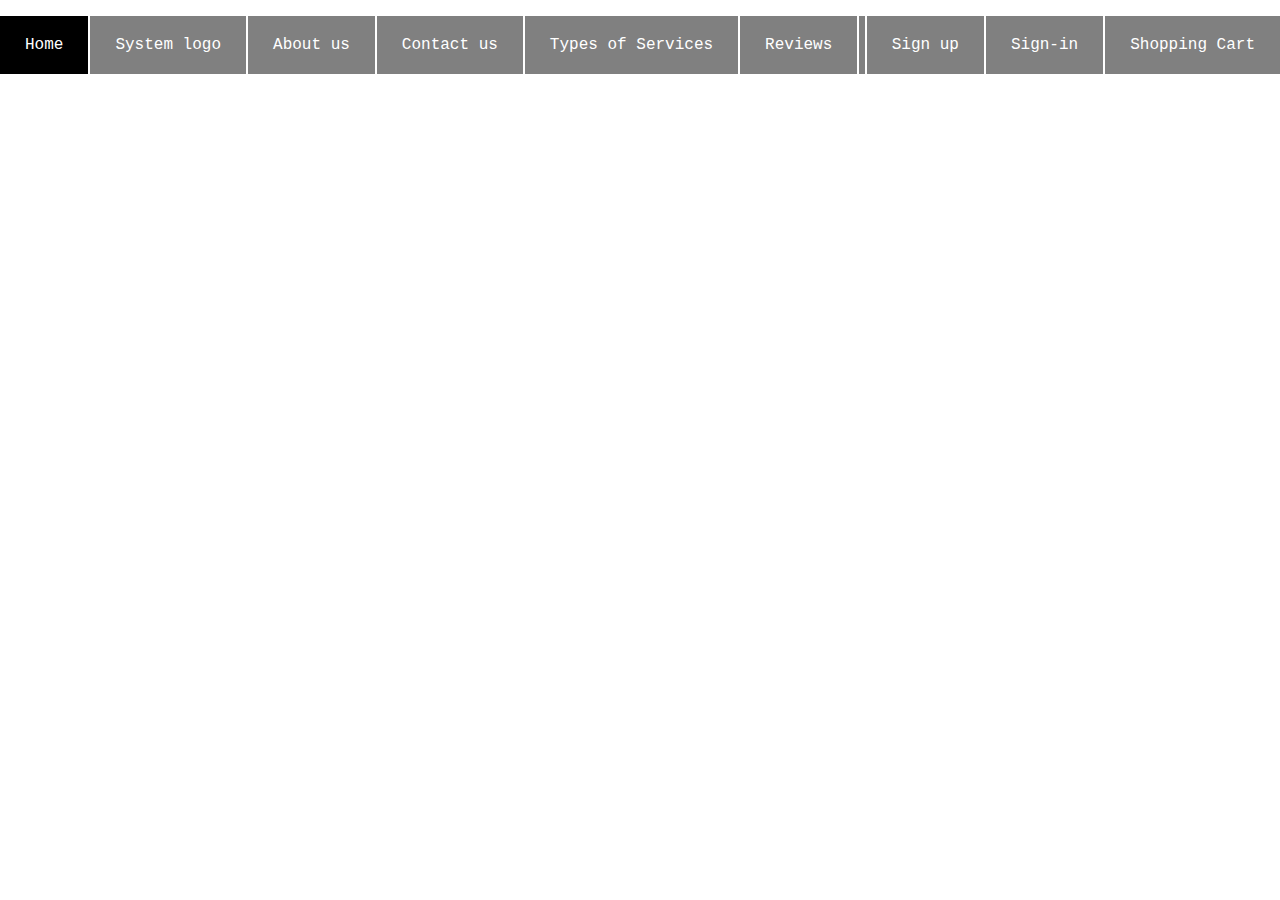
<file: index.html>
<!DOCTYPE html>
<html>

<head>
    <title>Smart Customer Services</title>
    <style>
        html {
            font-family: 'Courier New', Courier, monospace;
        }

        body {
            margin: 0;
        }

        ul {
            list-style-type: none;
            overflow: hidden;
            padding: 0;
            background-color: grey;
        }

        li {
            float: left;
            border-right: 2px solid white;
        }

        div li {
            border-right: none;
            border-left: 2px solid white;
        }

        li a {
            display: block;
            color: white;
            padding: 20px 25px;
            text-decoration: none;
        }

        li a:hover {
            background-color: black;
        }

        li .active {
            background-color: black;
        }

        .formPopup {
            display: none;
            width: 400px;
        }

        .containerContact {
            width: 500px;
            background-color: grey;
            display: none;
            color: white;
        }
    </style>
</head>

<body>
    <ul>
        <li><a class="active" href="Home.html">Home</a></li>
        <li><a href="">System logo</a></li>
        <li><a href="">About us</a></li>
        <li><a href="/contact.html">Contact us</a></li>
        <li><a href="">Types of Services</a></li>
        <li><a href="">Reviews</a></li>
        <div style="float:right">
            <li><a href="/register.html">Sign up</a></li>
            <li><a href="/login.html">Sign-in</a></li>
            <li><a href="">Shopping Cart</a></li>
        </div>
    </ul>

    <!-- Contact Us
    <div class="containerContact" id="contact">
        <p>Huang Gary gary1.huang@torontomu.ca<br>
            Huynh Thanh t10huynh@torontomu.ca<br>
            Huynh Dinh Ngoc Tradinh.huynh@torontomu.ca<br>
            Jiang Franky franky.jiang@torontomu.ca<br>
            Jose Keith keith.jose@torontomu.ca</p>
        <button onclick="closePopup('contact')">Close</button>
    </div> -->

    <!-- Sign up 
    <div class="formPopup" id="formSignup">
        <form style="border:1px solid black">
            <h1>Sign Up</h1>
            <p>Fill out this form to create an account.</p>

            <label for="email"><b>Email</b></label>
            <input type="text" placeholder="Enter Email" name="email" required>
            <br>
            <label for="password"><b>Password</b></label>
            <input type="text" placeholder="Enter Password" name="password" required>
            <br>
            <label for="repeatPass"><b>Re-enter Password</b></label>
            <input type="text" placeholder="Re-enter Password" name="repeatPass" required>
            <br>
            <button type="submit">Sign Up</button>
            <button onclick="closePopup('formSignup')">Close</button>
        </form>
    </div>-->

    <!-- Login 
    <div class="formPopup" id="formLogin">
        <form style="border:1px solid black">
            <h1>Log In</h1>

            <label for="email"><b>Email</b></label>
            <input type="text" placeholder="Enter Email" name="email" required>
            <br>
            <label for="password"><b>Password</b></label>
            <input type="text" placeholder="Enter Password" name="password" required>
            <br>
            <button type="submit">Login</button>
            <button onclick="closePopup('formLogin')">Close</button>
        </form>
    </div>
    -->
    <script>
        function openPopup(id) {
            document.getElementById(id).style.display = "block";
        }

        function closePopup(id) {
            document.getElementById(id).style.display = "none";
        }
    </script>
</body>

</html>
</file>
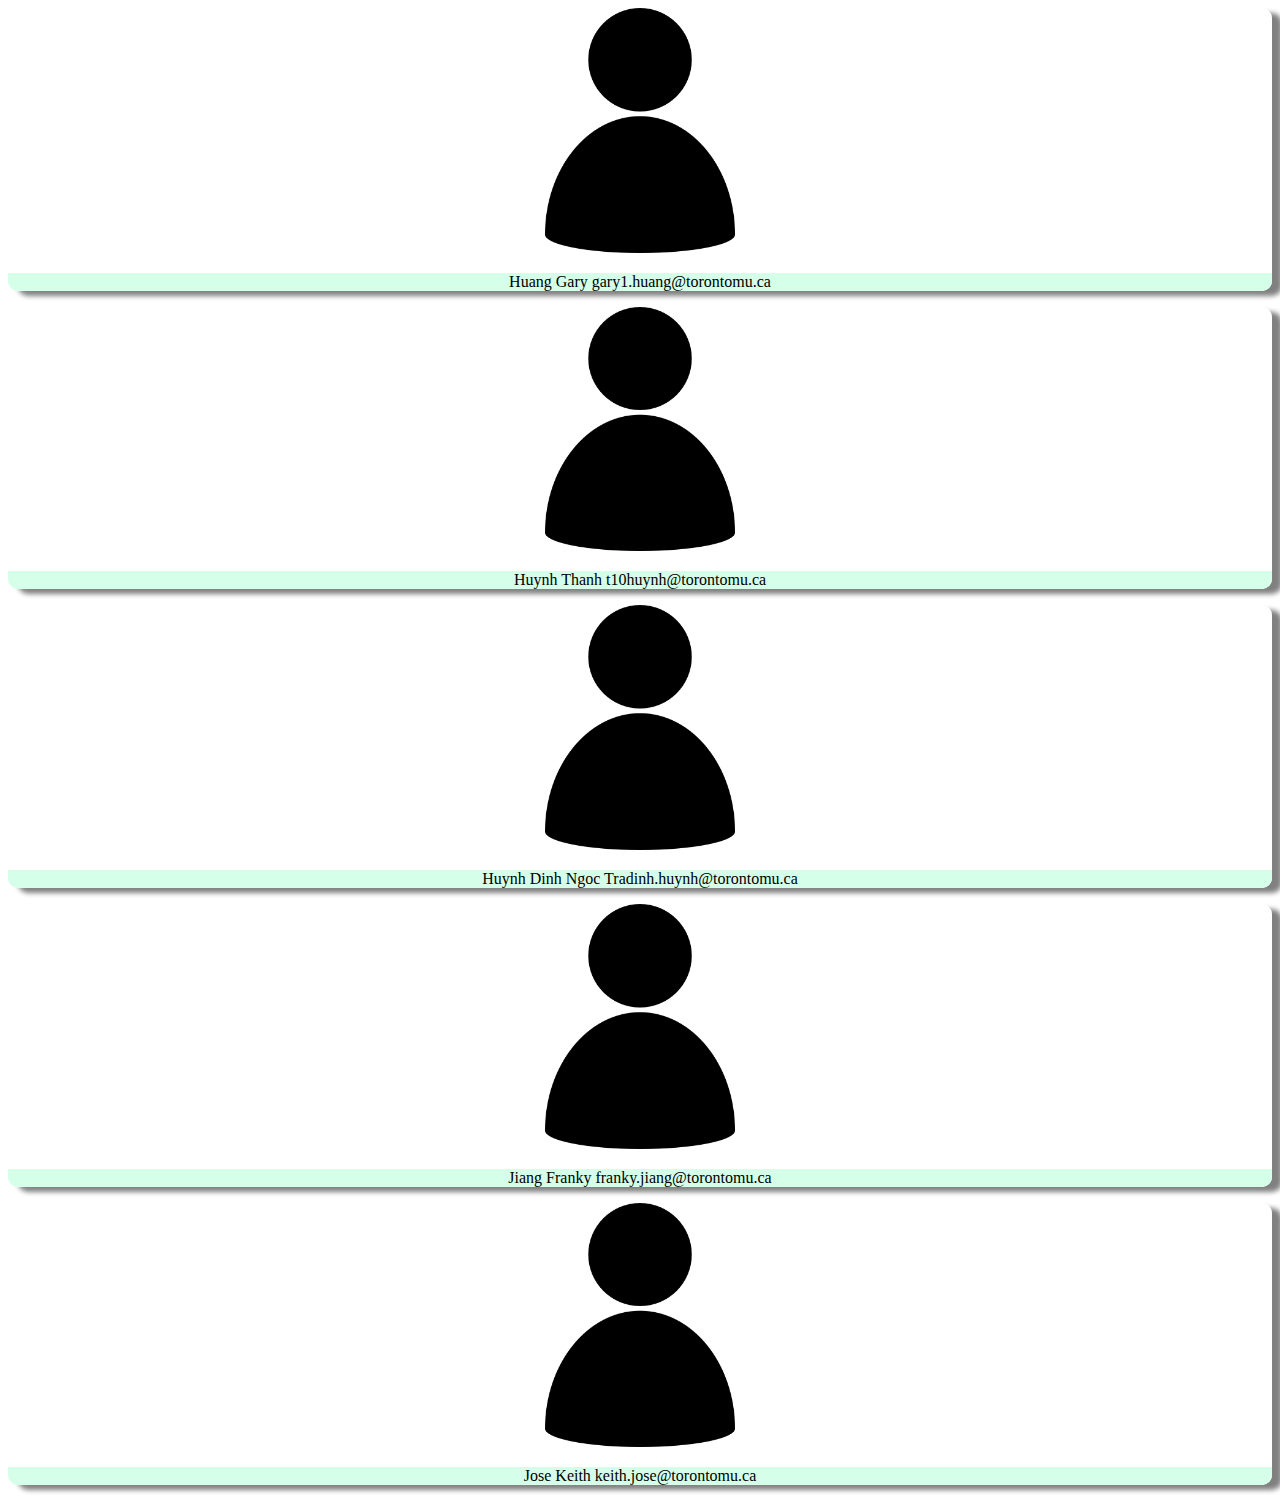
<file: contact.html>
<!DOCTYPE html>
<html lang="en">

<head>
    <meta charset="UTF-8">
    <meta http-equiv="X-UA-Compatible" content="IE=edge">
    <meta name="viewport" content="width=device-width, initial-scale=1.0">
    <title>Document</title>
    <link href="https://cdn.jsdelivr.net/npm/bootstrap@5.3.0-alpha1/dist/css/bootstrap.min.css" rel="stylesheet"
        integrity="sha384-GLhlTQ8iRABdZLl6O3oVMWSktQOp6b7In1Zl3/Jr59b6EGGoI1aFkw7cmDA6j6gD" crossorigin="anonymous">
    <script src="https://cdn.jsdelivr.net/npm/bootstrap@5.3.0-alpha1/dist/js/bootstrap.bundle.min.js"
        integrity="sha384-w76AqPfDkMBDXo30jS1Sgez6pr3x5MlQ1ZAGC+nuZB+EYdgRZgiwxhTBTkF7CXvN"
        crossorigin="anonymous"></script>
    <link rel="stylesheet" href="/static/styles/style.css">
</head>

<body>
    <div class="container">
        <div class="row">
            <div class="col">
                <div class="person-container">
                    <img class="Person" src="/static/person.png" alt="Person" />
                    <div class="person-info-container">
                        <p>Huang Gary gary1.huang@torontomu.ca</p>
                    </div>
                </div>
            </div>
            <div class="col">
                <div class="person-container">
                    <img class="Person" src="/static/person.png" alt="Person" />
                    <div class="person-info-container">
                        <p>Huynh Thanh t10huynh@torontomu.ca</p>
                    </div>
                </div>
            </div>
        </div>
        <div class="row">
            <div class="col">
                <div class="person-container">
                    <img class="Person" src="/static/person.png" alt="Person" />
                    <div class="person-info-container">
                        <p>Huynh Dinh Ngoc Tradinh.huynh@torontomu.ca</p>
                    </div>
                </div>
            </div>
            <div class="col">
                <div class="person-container">
                    <img class="Person" src="/static/person.png" alt="Person" />
                    <div class="person-info-container">
                        <p>Jiang Franky franky.jiang@torontomu.ca</p>
                    </div>
                </div>
            </div>
        </div>
        <div class="row">
            <div class="col-md-6">
                <div class="person-container">
                    <img class="Person" src="/static/person.png" alt="Person" />
                    <div class="person-info-container">
                        <p>Jose Keith keith.jose@torontomu.ca</p>
                    </div>
                </div>
            </div>
        </div>
    </div>
</body>

</html>
</file>
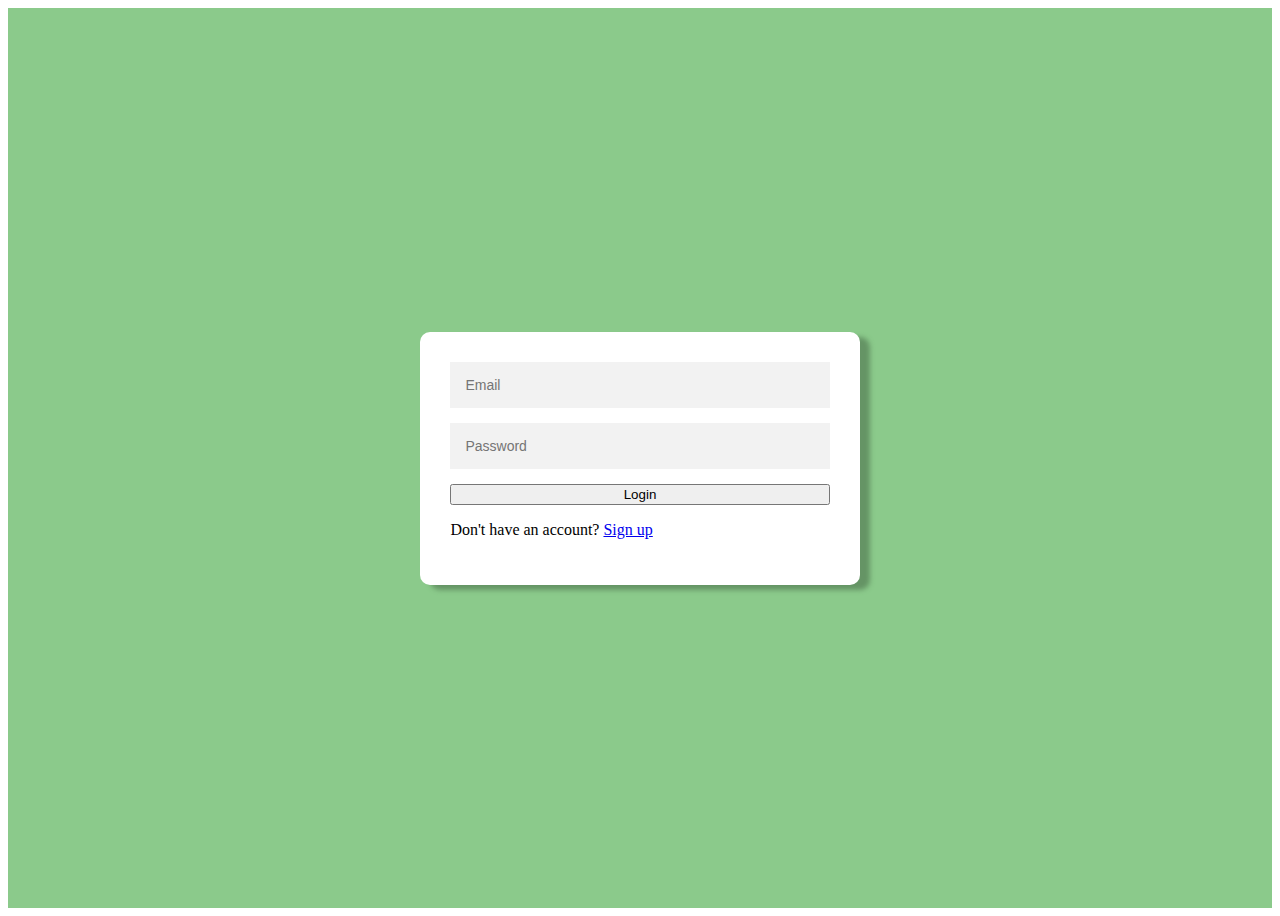
<file: login.html>
<!DOCTYPE html>
<html lang="en">

<head>
    <meta charset="UTF-8">
    <meta http-equiv="X-UA-Compatible" content="IE=edge">
    <meta name="viewport" content="width=device-width, initial-scale=1.0">
    <title>Document</title>
    <link href="https://cdn.jsdelivr.net/npm/bootstrap@5.3.0-alpha1/dist/css/bootstrap.min.css" rel="stylesheet"
        integrity="sha384-GLhlTQ8iRABdZLl6O3oVMWSktQOp6b7In1Zl3/Jr59b6EGGoI1aFkw7cmDA6j6gD" crossorigin="anonymous">
    <script src="https://cdn.jsdelivr.net/npm/bootstrap@5.3.0-alpha1/dist/js/bootstrap.bundle.min.js"
        integrity="sha384-w76AqPfDkMBDXo30jS1Sgez6pr3x5MlQ1ZAGC+nuZB+EYdgRZgiwxhTBTkF7CXvN"
        crossorigin="anonymous"></script>
    <link rel="stylesheet" href="/static/styles/style.css">
</head>

<body>
    <div class="login-bg">
        <div class="login-container">
            <form action="">
                <input type="email" placeholder="Email" name="email" required>
                <br>
                <input type="password" placeholder="Password" name="password" required>
                <br>
                <button class="btn btn-success" type="submit">Login</button>
                <p>Don't have an account? <a href="/register.html">Sign up</a></p>
            </form>
        </div>
    </div>
</body>

</html>
</file>
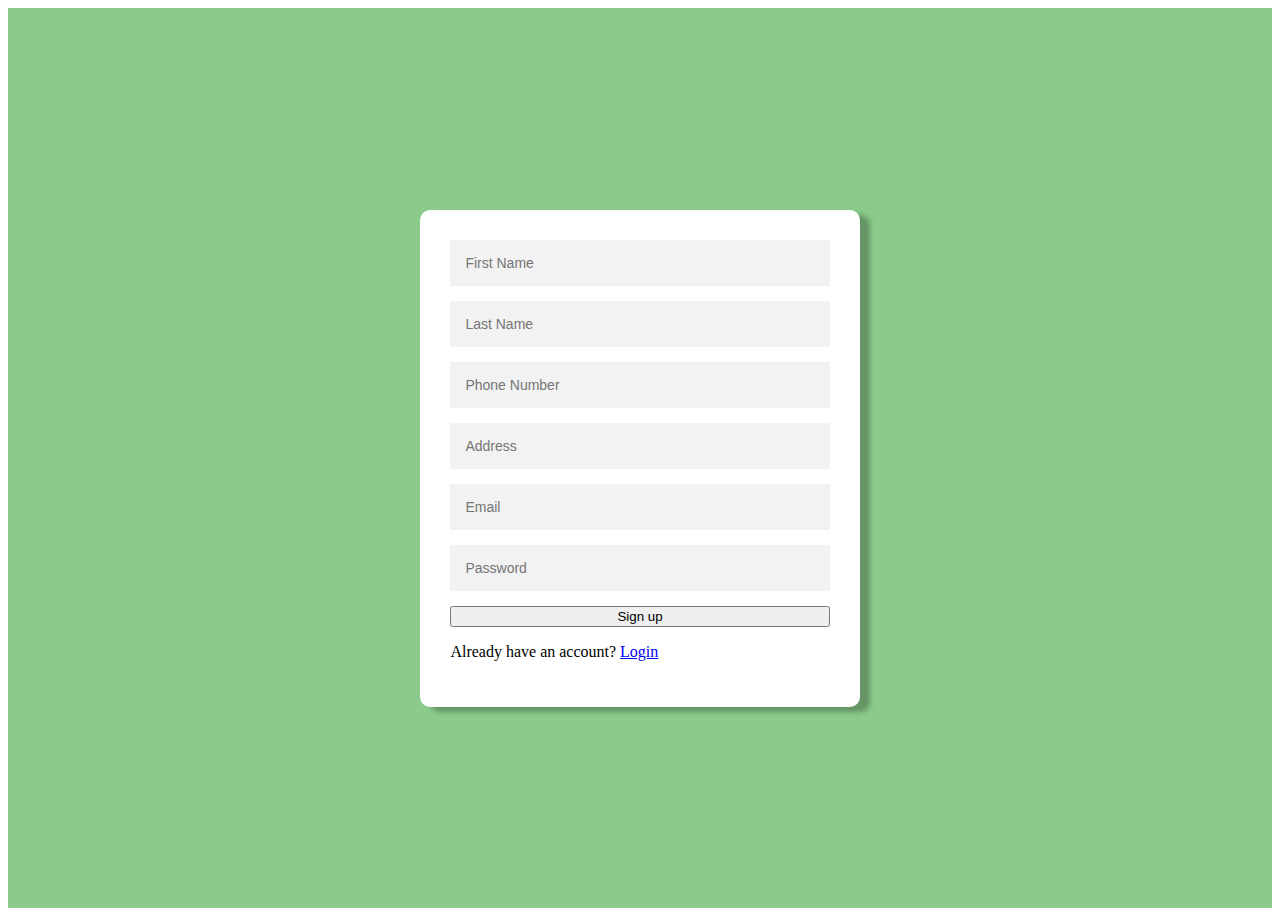
<file: register.html>
<!DOCTYPE html>
<html lang="en">

<head>
    <meta charset="UTF-8">
    <meta http-equiv="X-UA-Compatible" content="IE=edge">
    <meta name="viewport" content="width=device-width, initial-scale=1.0">
    <title>Document</title>
    <link href="https://cdn.jsdelivr.net/npm/bootstrap@5.3.0-alpha1/dist/css/bootstrap.min.css" rel="stylesheet"
        integrity="sha384-GLhlTQ8iRABdZLl6O3oVMWSktQOp6b7In1Zl3/Jr59b6EGGoI1aFkw7cmDA6j6gD" crossorigin="anonymous">
    <script src="https://cdn.jsdelivr.net/npm/bootstrap@5.3.0-alpha1/dist/js/bootstrap.bundle.min.js"
        integrity="sha384-w76AqPfDkMBDXo30jS1Sgez6pr3x5MlQ1ZAGC+nuZB+EYdgRZgiwxhTBTkF7CXvN"
        crossorigin="anonymous"></script>
    <link rel="stylesheet" href="/static/styles/style.css">
</head>

<body>
    <div class="login-bg">
        <div class="login-container">
            <form action="">
                <input type="text" placeholder="First Name" name="fname" required>
                <br>
                <input type="text" placeholder="Last Name" name="lname" required>
                <br>
                <input type="tel" placeholder="Phone Number" name="phone" required>
                <br>
                <input type="text" placeholder="Address" name="address" required>
                <br>
                <input type="email" placeholder="Email" name="email" required>
                <br>
                <input type="password" placeholder="Password" name="password" required>
                <br>
                <button class="btn btn-success" type="submit">Sign up</button>
                <p>Already have an account? <a href="/login.html">Login</a></p>
            </form>
        </div>
    </div>
</body>

</html>
</file>
<file: static/styles/style.css>
:root {
    --main-container-bg-colour: rgb(214, 255, 233);
    --auth-bg-colour: rgb(139, 202, 139);
}

img.Person {
    width: 15%;
}

.person-info-container {
    background-color: var(--main-container-bg-colour);
    border-radius: 0 0 10px 10px;
}

.person-container {
    text-align: center;
    border-radius: 10px;
    box-shadow: 10px 5px 5px gray;
}

.login-bg {
    height: 100vh;
    background-color: var(--auth-bg-colour);
    display: flex;
    align-items: center;
    justify-content: center;
}

.login-container {
    padding: 30px;
    width: 30%;
    background-color: white;
    border-radius: 10px;
    box-shadow: 10px 5px 5px rgb(101, 148, 101);
}

@media only screen and (max-width: 600px) {
    .login-container {
        width: 80%;
    }
}

input {
    outline: 0;
    background: #f2f2f2;
    width: 100%;
    border: 0;
    margin: 0 0 15px;
    padding: 15px;
    box-sizing: border-box;
    font-size: 14px;
}

button {
    width: 100%;
}
</file>
